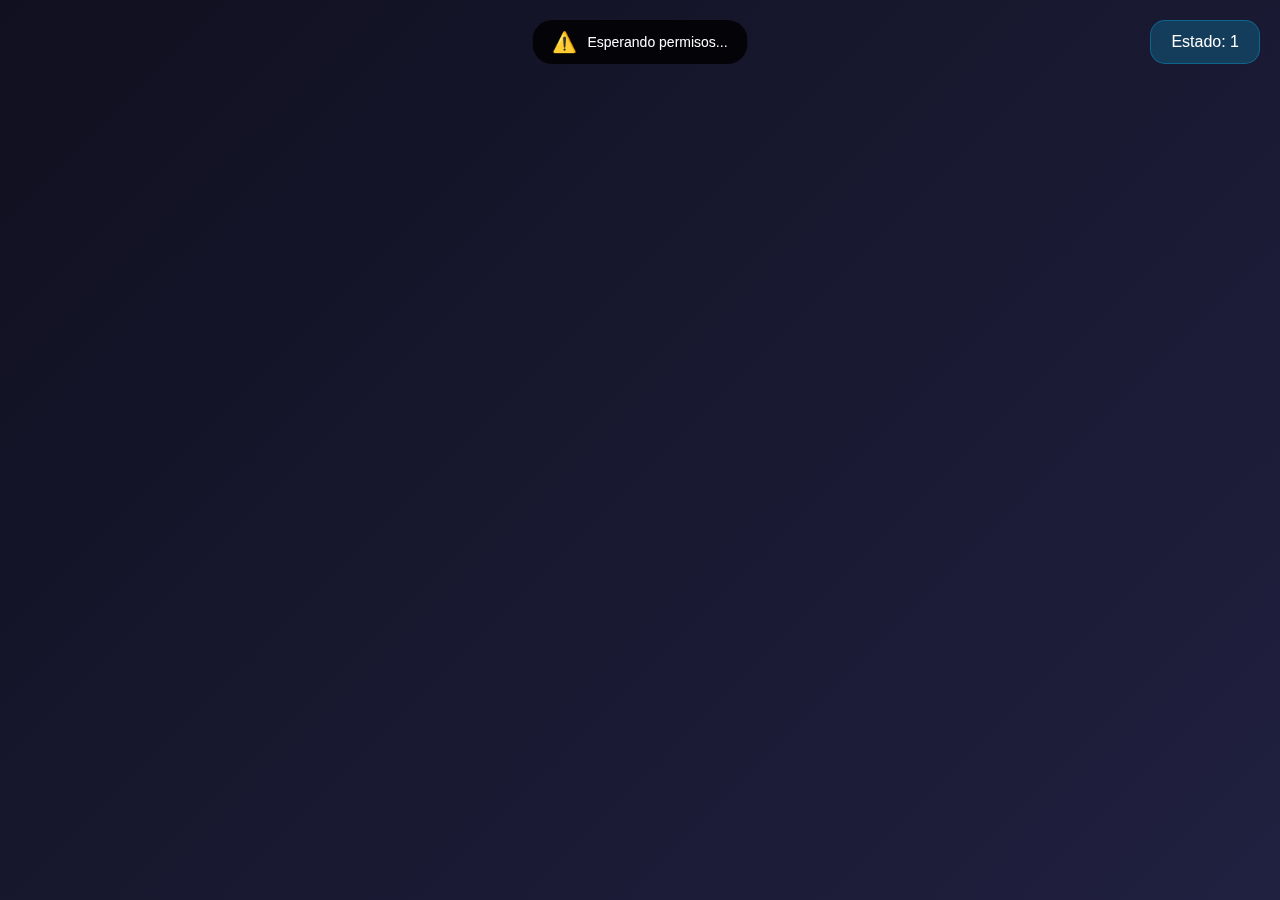
<file: unidad-4/proyectoNeron/public/Clientem1/index.html>
<!DOCTYPE html>
<html lang="es">
<head>
    <meta charset="UTF-8">
    <meta name="viewport" content="width=device-width, initial-scale=1.0">
    <title>Móvil 1</title>
    <link rel="stylesheet" href="style.css">
    <script src="https://cdn.socket.io/4.7.2/socket.io.min.js"></script>
</head>
<body>
    <!-- Estado 1 -->
    <div class="contenedor estado1">
        <h1>Control Manual</h1>
        <div id="controlsEstado1">
            <div class="slider-container">
                <label>Intensidad</label>
                <input type="range" id="intensidad" min="0" max="100" value="50">
                <div class="slider-value">
                    <span id="valorIntensidad">50</span>
                </div>
            </div>

            <div class="slider-container">
                <label>Velocidad</label>
                <input type="range" id="velocidad" min="0" max="10" value="5">
                <div class="slider-value">
                    <span id="valorVelocidad">5</span>
                </div>
            </div>

            <button id="enviar">Enviar datos</button>
            <div class="last-sent">
                <span>Último envío: </span>
                <span id="lastSentTime">-</span>
            </div>
        </div>
    </div>

    <!-- Estado 2 -->
    <div class="contenedor estado2">
        <h1>Detección de Impactos</h1>
        <div id="impactDisplay">
            <div class="impact-circle"></div>
            <div class="impact-value">
                <span id="currentImpact">0.0</span>
                <span class="unit">G</span>
            </div>
        </div>
        <div class="sensor-data">
            <div class="acceleration-data">
                <div class="sensor-value">
                    <span class="label">X:</span>
                    <span id="accelX">0.0</span>
                    <span class="unit">m/s²</span>
                </div>
                <div class="sensor-value">
                    <span class="label">Y:</span>
                    <span id="accelY">0.0</span>
                    <span class="unit">m/s²</span>
                </div>
                <div class="sensor-value">
                    <span class="label">Z:</span>
                    <span id="accelZ">0.0</span>
                    <span class="unit">m/s²</span>
                </div>
            </div>
            <div class="impact-threshold">
                <div class="threshold-bar">
                    <div class="threshold-indicator" id="impactIndicator"></div>
                </div>
                <div class="threshold-value">
                    Umbral: <span id="impactThreshold">15.0</span>
                    <span class="unit">G</span>
                </div>
                <div class="last-impact">
                    Último impacto: <span id="lastImpactTime">-</span>
                </div>
            </div>
        </div>
    </div>

    <!-- Estado 3 -->
    <div class="contenedor estado3">
        <h1>Detección de Movimientos</h1>
        <div id="movementDisplay">
            <div class="movement-circle"></div>
            <div class="movement-value">
                <span id="currentMovement">0.0</span>
                <span class="unit">m/s²</span>
            </div>
        </div>
        <div class="sensor-data">
            <div class="movement-data">
                <div class="sensor-value">
                    <span class="label">X:</span>
                    <span id="movX">0.0</span>
                    <span class="unit">m/s²</span>
                </div>
                <div class="sensor-value">
                    <span class="label">Y:</span>
                    <span id="movY">0.0</span>
                    <span class="unit">m/s²</span>
                </div>
                <div class="sensor-value">
                    <span class="label">Z:</span>
                    <span id="movZ">0.0</span>
                    <span class="unit">m/s²</span>
                </div>
            </div>
            <div class="movement-history">
                <canvas id="movementGraph"></canvas>
            </div>
            <div class="threshold-value">
                Umbral: <span id="movementThreshold">5.0</span>
                <span class="unit">m/s²</span>
            </div>
            <div class="last-movement">
                Último movimiento: <span id="lastMovementTime">-</span>
            </div>
        </div>
    </div>

    <div class="estado-indicator">
        <span class="estado-label">Estado:</span>
        <span id="estadoActual">1</span>
    </div>

    <div id="permissionStatus" class="permission-status">
        <span class="status-icon">⚠️</span>
        <span class="status-text">Esperando permisos...</span>
    </div>

    <script src="sketch.js"></script>
</body>
</html>
</file>
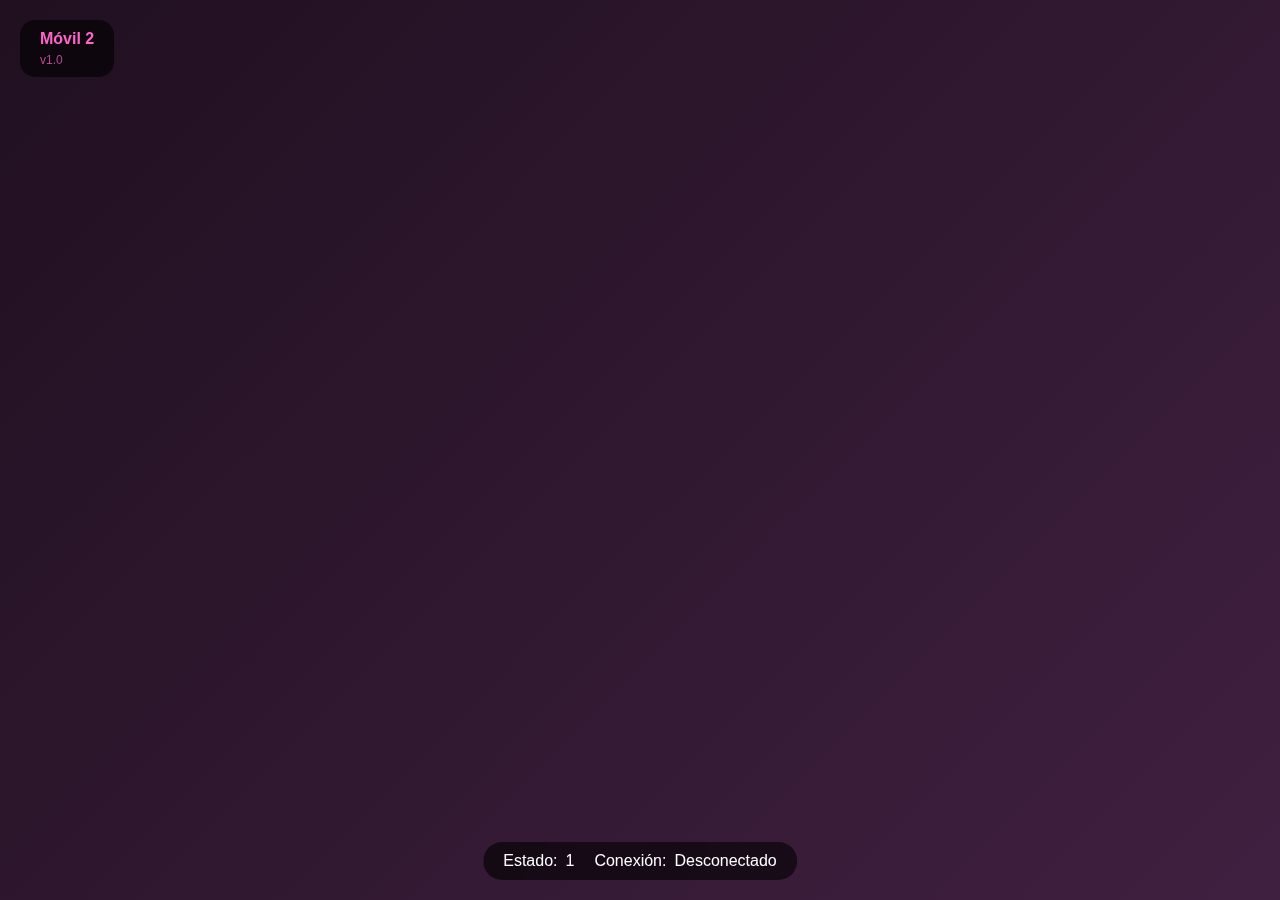
<file: unidad-4/proyectoNeron/public/Clientem2/index.html>
<!DOCTYPE html>
<html lang="es">
<head>
    <meta charset="UTF-8">
    <meta name="viewport" content="width=device-width, initial-scale=1.0">
    <title>Móvil 2</title>
    <link rel="stylesheet" href="style.css">
    <script src="https://cdn.socket.io/4.7.2/socket.io.min.js"></script>
</head>
<body>
    <!-- Estado 1: Control Manual -->
    <div class="contenedor estado1">
        <h1>Control Manual</h1>
        <div id="controlsEstado1">
            <div class="slider-container">
                <label for="brillo">Brillo</label>
                <input type="range" id="brillo" min="0" max="100" value="50">
                <div class="valor-display">
                    <span id="valorBrillo">50</span>
                </div>
                <div class="parameter-info">
                    Ajusta el nivel de brillo
                </div>
            </div>

            <div class="slider-container">
                <label for="frecuencia">Frecuencia</label>
                <input type="range" id="frecuencia" min="1" max="20" value="10">
                <div class="valor-display">
                    <span id="valorFrecuencia">10</span>
                </div>
                <div class="parameter-info">
                    Ajusta la velocidad de cambio
                </div>
            </div>

            <button id="enviar">Enviar Datos</button>
            <div class="status-message" id="lastSentMessage">
                Último envío: <span id="lastSentTime">-</span>
            </div>
        </div>
    </div>

    <!-- Estado 2: Control de Movimiento -->
    <div class="contenedor estado2">
        <h1>Control de Movimiento</h1>
        <div id="orientationDisplay">
            <div class="orientation-circle">
                <div class="orientation-marker"></div>
            </div>
            <div class="orientation-data">
                <div class="sensor-value">
                    <span class="label">Beta (X):</span>
                    <span id="rotationX">0.0°</span>
                </div>
                <div class="sensor-value">
                    <span class="label">Gamma (Y):</span>
                    <span id="rotationY">0.0°</span>
                </div>
            </div>
            <div class="status-message" id="orientationStatus">
                Última actualización: <span id="orientationUpdateTime">-</span>
            </div>
        </div>
    </div>

    <!-- Estado 3: Control de Volumen -->
    <div class="contenedor estado3">
        <h1>Control de Volumen</h1>
        <div id="audioDisplay">
            <div class="slider-container">
                <label for="volumen">Volumen</label>
                <input type="range" id="volumen" min="0" max="100" value="50">
                <div class="valor-display">
                    <span id="valorVolumen">50</span>
                </div>
                <div class="parameter-info">
                    Ajusta el nivel de volumen
                </div>
            </div>
            <div class="volume-visualizer">
                <div class="volume-bar">
                    <div id="volumeLevel" class="volume-level"></div>
                </div>
            </div>
            <div class="status-message" id="volumeStatus">
                Último envío: <span id="lastVolumeTime">-</span>
            </div>
        </div>
    </div>

    <!-- Indicadores de Estado y Conexión -->
    <div class="status-container">
        <div class="estado-indicator">
            <span class="label">Estado:</span>
            <span id="estadoActual">1</span>
        </div>
        <div class="conexion-indicator">
            <span class="label">Conexión:</span>
            <span id="connectionStatus">Desconectado</span>
        </div>
    </div>

    <div class="device-info">
        <span class="device-label">Móvil 2</span>
        <div class="version-info">v1.0</div>
    </div>

    <script src="sketch.js"></script>
</body>
</html>
</file>
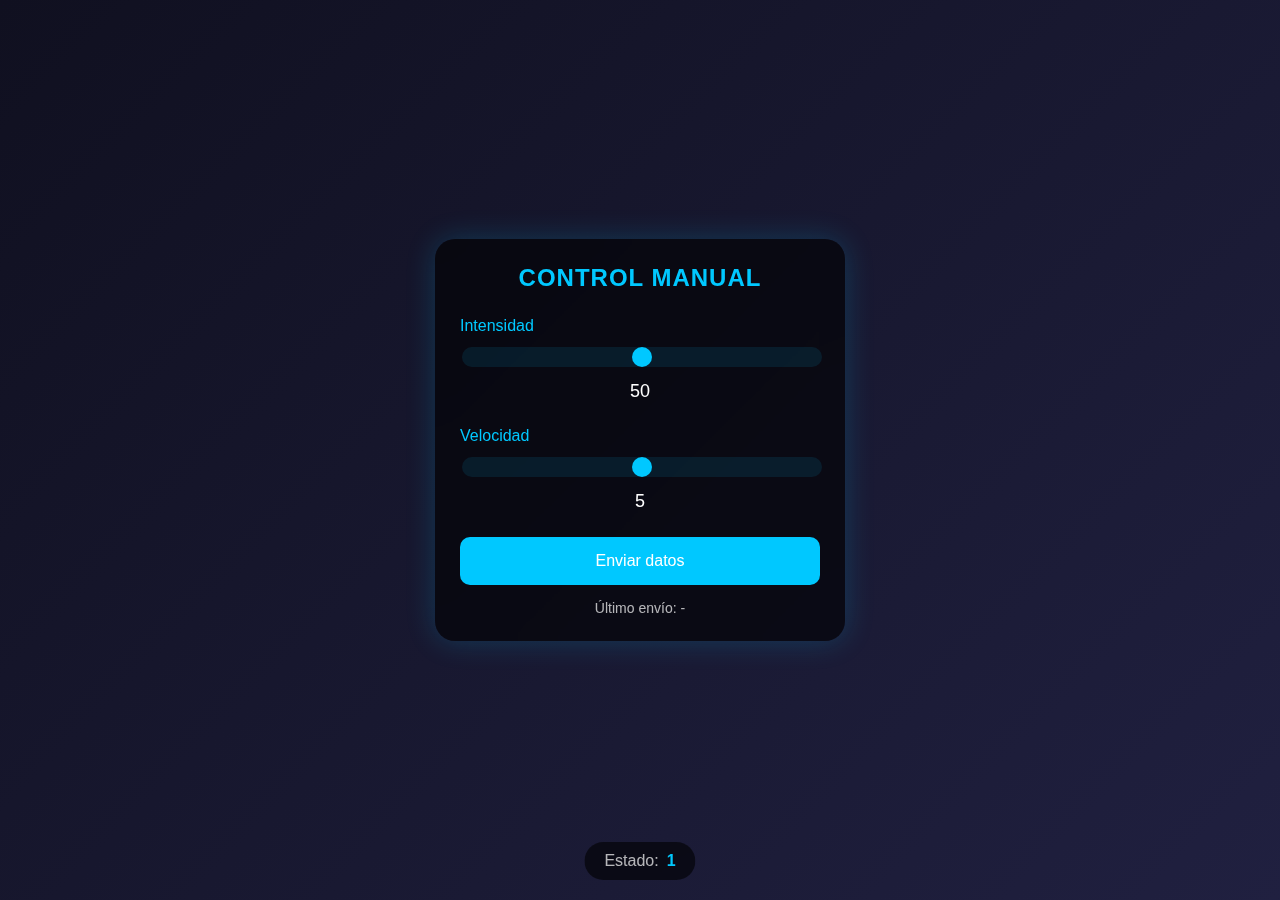
<file: unidad-5/proyecto/public/mobile/index.html>
<!DOCTYPE html>
<html lang="es">
<head>
    <meta charset="UTF-8">
    <meta name="viewport" content="width=device-width, initial-scale=1.0">
    <title>Móvil 1</title>
    <link rel="stylesheet" href="style.css">
    <script src="https://cdn.socket.io/4.7.2/socket.io.min.js"></script>
</head>
<body>
    <div class="contenedor">
        <h1>Control Manual</h1>
        <div id="controls">
            <div class="slider-container">
                <label>Intensidad</label>
                <input type="range" id="intensidad" min="0" max="100" value="50">
                <div class="slider-value">
                    <span id="valorIntensidad">50</span>
                </div>
            </div>

            <div class="slider-container">
                <label>Velocidad</label>
                <input type="range" id="velocidad" min="0" max="10" value="5">
                <div class="slider-value">
                    <span id="valorVelocidad">5</span>
                </div>
            </div>

            <button id="enviar">Enviar datos</button>
            <div class="last-sent">
                <span>Último envío: </span>
                <span id="lastSentTime">-</span>
            </div>
        </div>
    </div>

    <div class="estado-indicator">
        <span class="estado-label">Estado:</span>
        <span id="estadoActual">1</span>
    </div>

    <script src="sketch.js"></script>
</body>
</html>
</file>
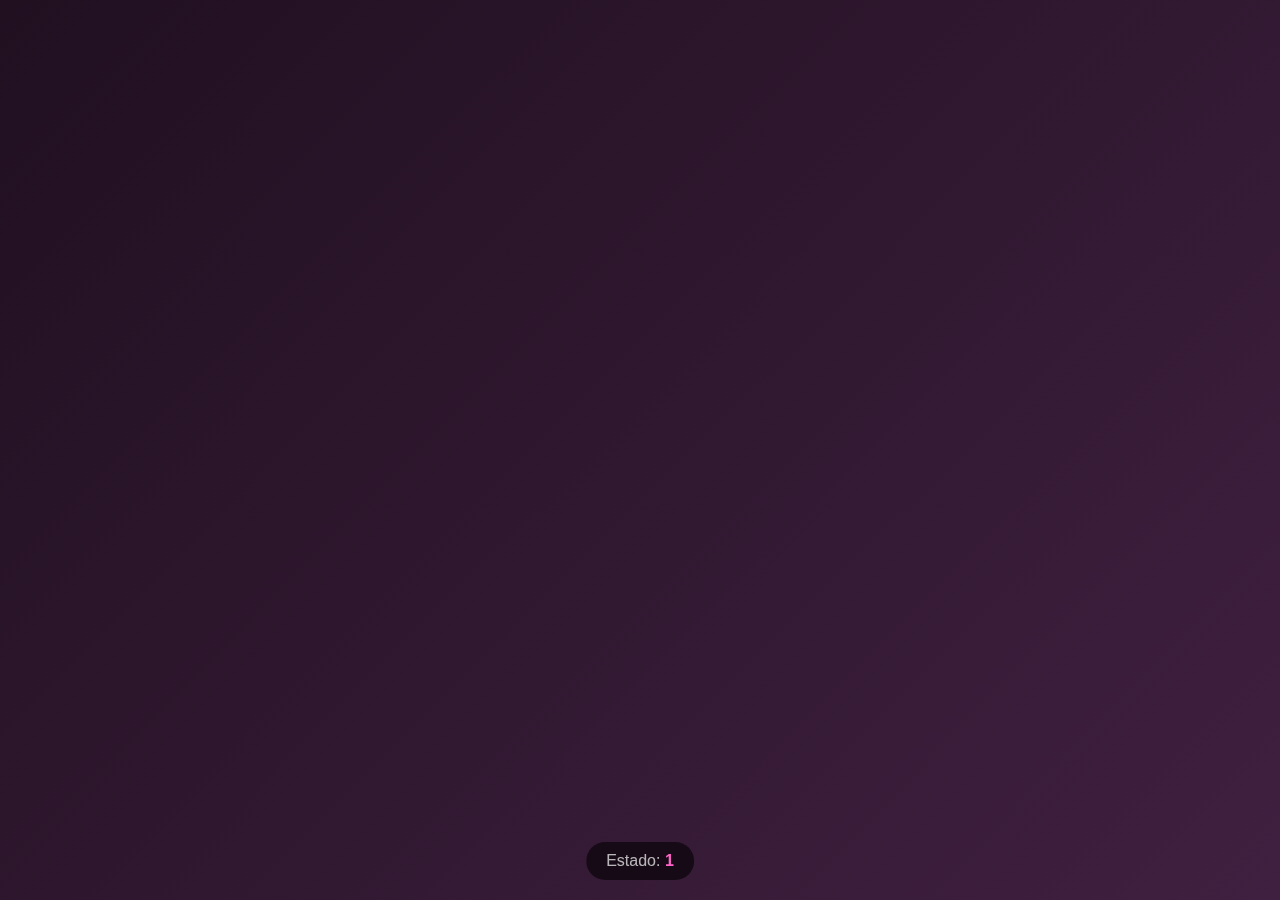
<file: unidad-6/proyecto/public/mobile/index.html>
<!DOCTYPE html>
<html lang="es">
<head>
    <meta charset="UTF-8">
    <meta name="viewport" content="width=device-width, initial-scale=1.0">
    <title>Móvil 1</title>
    <link rel="stylesheet" href="style.css">
    <script src="https://cdn.socket.io/4.7.2/socket.io.min.js"></script>
</head>
<body>
    <!-- Estado 1: Control Manual -->
    <div id="estado1Controls" class="contenedor estado-controls">
        <h1>Control Manual</h1>
        <div id="controls">
            <div class="slider-container">
                <label>Intensidad</label>
                <input type="range" id="intensidad" min="0" max="100" value="50">
                <div class="slider-value">
                    <span id="valorIntensidad">50</span>
                </div>
            </div>

            <div class="slider-container">
                <label>Velocidad</label>
                <input type="range" id="velocidad" min="0" max="10" value="5">
                <div class="slider-value">
                    <span id="valorVelocidad">5</span>
                </div>
            </div>

            <button id="enviar">Enviar datos</button>
            <div class="last-sent">
                <span>Último envío: </span>
                <span id="lastSentTime">-</span>
            </div>
        </div>
    </div>

    <!-- Estado 2: Control de Impactos -->
    <div id="estado2Controls" class="contenedor estado-controls">
        <h1>Control de Impactos</h1>
        <div class="impact-container">
            <div id="impactFeedback" class="impact-circle">
                <span>¡GOLPEA!</span>
            </div>
            <div class="impact-info">
                <div>Fuerza: <span id="impactForce">0</span></div>
                <div>Último impacto: <span id="lastImpactTime">-</span></div>
            </div>
        </div>
    </div>

    <div class="estado-indicator">
        <span class="estado-label">Estado:</span>
        <span id="estadoActual">1</span>
    </div>

    <script src="sketch.js"></script>
</body>
</html>
</file>
<file: unidad-4/proyectoNeron/public/Clientem1/style.css>
/* Base Styles */
body {
    margin: 0;
    padding: 20px;
    min-height: 100vh;
    background: linear-gradient(135deg, #101020, #202040);
    color: #fff;
    font-family: Arial, sans-serif;
    display: flex;
    justify-content: center;
    align-items: center;
    box-sizing: border-box;
    transition: background-color 0.3s ease;
}

.contenedor {
    background: rgba(0, 0, 0, 0.6);
    padding: 25px;
    border-radius: 20px;
    box-shadow: 0 0 30px rgba(0, 200, 255, 0.2);
    backdrop-filter: blur(10px);
    width: 100%;
    max-width: 360px;
    display: none;
    position: relative;
}

.contenedor.active {
    display: block;
    animation: fadeIn 0.5s ease-out;
}

/* Headers */
h1 {
    margin: 0 0 25px 0;
    color: #00c8ff;
    font-size: 24px;
    text-align: center;
    text-transform: uppercase;
    letter-spacing: 1px;
}

/* Estado 1: Sliders & Controls */
.slider-container {
    margin-bottom: 25px;
}

.slider-container label {
    display: block;
    margin-bottom: 10px;
    color: #00c8ff;
    font-size: 16px;
}

input[type="range"] {
    width: 100%;
    height: 6px;
    background: rgba(0, 200, 255, 0.2);
    border-radius: 3px;
    -webkit-appearance: none;
    margin: 15px 0;
}

input[type="range"]::-webkit-slider-thumb {
    -webkit-appearance: none;
    width: 20px;
    height: 20px;
    background: #00c8ff;
    border-radius: 50%;
    cursor: pointer;
    box-shadow: 0 0 10px rgba(0, 200, 255, 0.5);
}

.slider-value {
    text-align: center;
    font-size: 18px;
    color: #00c8ff;
    margin-top: 5px;
}

button {
    width: 100%;
    padding: 15px;
    border: none;
    border-radius: 12px;
    background: #00c8ff;
    color: #fff;
    font-size: 16px;
    font-weight: bold;
    cursor: pointer;
    transition: all 0.3s ease;
    text-transform: uppercase;
    letter-spacing: 1px;
}

button:hover {
    background: #00a0cc;
    transform: scale(1.02);
}

/* Estado 2 & 3: Motion Displays */
#impactDisplay, #movementDisplay {
    position: relative;
    width: 200px;
    height: 200px;
    margin: 0 auto 20px;
}

.impact-circle, .movement-circle {
    position: absolute;
    top: 50%;
    left: 50%;
    transform: translate(-50%, -50%);
    width: 150px;
    height: 150px;
    border-radius: 50%;
    border: 3px solid #00c8ff;
    transition: all 0.3s ease;
}

.impact-circle.active {
    animation: pulseRed 0.5s ease-out;
    border-color: #ff0000;
}

.movement-circle.active {
    animation: pulseGreen 0.5s ease-out;
    border-color: #00ff00;
}

.impact-value, .movement-value {
    position: absolute;
    top: 50%;
    left: 50%;
    transform: translate(-50%, -50%);
    font-size: 24px;
    color: #00c8ff;
    font-weight: bold;
    text-align: center;
    width: 100%;
}

.unit {
    font-size: 0.8em;
    color: rgba(0, 200, 255, 0.7);
    margin-left: 5px;
}

/* Sensor Data Display */
.sensor-data {
    background: rgba(0, 200, 255, 0.1);
    border-radius: 15px;
    padding: 20px;
    margin-top: 20px;
}

.sensor-value {
    display: flex;
    align-items: center;
    gap: 10px;
    margin: 10px 0;
    font-size: 16px;
}

.sensor-value .label {
    min-width: 30px;
    color: #00c8ff;
}

.sensor-value span:not(.label):not(.unit) {
    flex-grow: 1;
    text-align: right;
}

/* Threshold Visualization */
.threshold-bar {
    height: 6px;
    background: rgba(0, 200, 255, 0.2);
    border-radius: 3px;
    margin: 15px 0;
    position: relative;
    overflow: hidden;
}

.threshold-indicator {
    position: absolute;
    height: 100%;
    background: #00c8ff;
    border-radius: 3px;
    transition: width 0.3s ease;
    width: 0;
}

.threshold-value {
    text-align: right;
    font-size: 14px;
    color: #00c8ff;
}

.last-sent, .last-impact, .last-movement {
    margin-top: 10px;
    font-size: 14px;
    color: rgba(0, 200, 255, 0.7);
    text-align: center;
}

/* Permission Status */
.permission-status {
    position: fixed;
    top: 20px;
    left: 50%;
    transform: translateX(-50%);
    background: rgba(0, 0, 0, 0.8);
    padding: 10px 20px;
    border-radius: 20px;
    display: flex;
    align-items: center;
    gap: 10px;
    z-index: 1000;
    backdrop-filter: blur(5px);
}

.status-icon {
    font-size: 20px;
}

.status-text {
    font-size: 14px;
}

/* Estado Indicator */
.estado-indicator {
    position: fixed;
    top: 20px;
    right: 20px;
    padding: 12px 20px;
    background: rgba(0, 200, 255, 0.2);
    border-radius: 15px;
    backdrop-filter: blur(5px);
    font-size: 16px;
    border: 1px solid rgba(0, 200, 255, 0.3);
}

/* Animations */
@keyframes fadeIn {
    from { opacity: 0; transform: translateY(20px); }
    to { opacity: 1; transform: translateY(0); }
}

@keyframes pulseRed {
    0% { transform: translate(-50%, -50%) scale(1); background: rgba(255, 0, 0, 0); }
    50% { transform: translate(-50%, -50%) scale(1.2); background: rgba(255, 0, 0, 0.2); }
    100% { transform: translate(-50%, -50%) scale(1); background: rgba(255, 0, 0, 0); }
}

@keyframes pulseGreen {
    0% { transform: translate(-50%, -50%) scale(1); background: rgba(0, 255, 0, 0); }
    50% { transform: translate(-50%, -50%) scale(1.2); background: rgba(0, 255, 0, 0.2); }
    100% { transform: translate(-50%, -50%) scale(1); background: rgba(0, 255, 0, 0); }
}

/* Responsive Design */
@media (max-width: 480px) {
    body {
        padding: 10px;
    }

    .contenedor {
        padding: 20px;
    }

    h1 {
        font-size: 20px;
    }

    .impact-circle, .movement-circle {
        width: 120px;
        height: 120px;
    }

    .estado-indicator {
        top: 10px;
        right: 10px;
        font-size: 14px;
        padding: 8px 15px;
    }

    .permission-status {
        font-size: 12px;
        padding: 8px 15px;
    }

    .sensor-value {
        font-size: 14px;
    }
}
</file>
<file: unidad-4/proyectoNeron/public/Clientem2/style.css>
/* Base Styles */
body {
    margin: 0;
    padding: 20px;
    min-height: 100vh;
    background: linear-gradient(135deg, #201020, #402040);
    color: #fff;
    font-family: Arial, sans-serif;
    display: flex;
    justify-content: center;
    align-items: center;
    box-sizing: border-box;
}

.contenedor {
    background: rgba(255, 255, 255, 0.05);
    padding: 25px;
    border-radius: 20px;
    box-shadow: 0 0 30px rgba(255, 100, 200, 0.2);
    backdrop-filter: blur(10px);
    width: 100%;
    max-width: 350px;
    display: none;
    position: relative;
    margin-bottom: 60px;
}

.contenedor.active {
    display: block;
    animation: fadeIn 0.3s ease-out;
}

h1 {
    color: #ff64c8;
    text-align: center;
    margin-bottom: 25px;
    font-size: 24px;
    text-transform: uppercase;
    letter-spacing: 1px;
}

/* Sliders & Controls */
.slider-container {
    margin-bottom: 25px;
}

.slider-container label {
    display: block;
    color: #ff64c8;
    margin-bottom: 10px;
    font-size: 16px;
}

input[type="range"] {
    width: 100%;
    height: 4px;
    background: rgba(255, 100, 200, 0.2);
    border-radius: 2px;
    -webkit-appearance: none;
    margin: 15px 0;
}

input[type="range"]::-webkit-slider-thumb {
    -webkit-appearance: none;
    width: 20px;
    height: 20px;
    background: #ff64c8;
    border-radius: 50%;
    cursor: pointer;
    box-shadow: 0 0 10px rgba(255, 100, 200, 0.5);
}

.valor-display {
    text-align: center;
    color: #ff64c8;
    margin-top: 8px;
    font-size: 18px;
}

.parameter-info {
    text-align: center;
    color: rgba(255, 100, 200, 0.7);
    font-size: 12px;
    margin-top: 5px;
}

button {
    width: 100%;
    padding: 15px;
    background: #ff64c8;
    border: none;
    border-radius: 12px;
    color: white;
    font-size: 16px;
    font-weight: bold;
    cursor: pointer;
    transition: all 0.3s ease;
    text-transform: uppercase;
    letter-spacing: 1px;
}

button:hover {
    background: #ff32b0;
    transform: scale(1.02);
}

/* Orientation Display */
.orientation-circle {
    width: 150px;
    height: 150px;
    border: 3px solid #ff64c8;
    border-radius: 50%;
    margin: 20px auto;
    position: relative;
    transition: transform 0.1s ease;
}

.orientation-marker {
    position: absolute;
    top: 50%;
    left: 50%;
    width: 10px;
    height: 10px;
    background: #ff64c8;
    border-radius: 50%;
    transform: translate(-50%, -50%);
}

.orientation-data {
    text-align: center;
    margin-top: 20px;
    background: rgba(255, 100, 200, 0.1);
    padding: 15px;
    border-radius: 12px;
}

.sensor-value {
    margin: 10px 0;
    color: #ff64c8;
    display: flex;
    justify-content: space-between;
    padding: 0 20px;
}

/* Volume Control */
.volume-visualizer {
    height: 150px;
    background: rgba(255, 100, 200, 0.1);
    border-radius: 12px;
    margin: 20px 0;
    padding: 20px;
    display: flex;
    align-items: center;
}

.volume-bar {
    width: 100%;
    height: 20px;
    background: rgba(255, 100, 200, 0.2);
    border-radius: 10px;
    overflow: hidden;
    position: relative;
}

.volume-level {
    position: absolute;
    left: 0;
    top: 0;
    height: 100%;
    background: #ff64c8;
    transition: width 0.3s ease;
}

/* Status Messages */
.status-message {
    margin-top: 15px;
    padding: 10px;
    background: rgba(255, 100, 200, 0.1);
    border-radius: 8px;
    text-align: center;
    font-size: 14px;
    color: #ff64c8;
}

.status-container {
    position: fixed;
    bottom: 20px;
    left: 50%;
    transform: translateX(-50%);
    display: flex;
    gap: 20px;
    background: rgba(0, 0, 0, 0.6);
    padding: 10px 20px;
    border-radius: 20px;
    backdrop-filter: blur(10px);
    z-index: 1000;
}

.estado-indicator, .conexion-indicator {
    display: flex;
    gap: 8px;
    align-items: center;
}

/* Device Info */
.device-info {
    position: fixed;
    top: 20px;
    left: 20px;
    background: rgba(0, 0, 0, 0.6);
    padding: 10px 20px;
    border-radius: 15px;
    backdrop-filter: blur(5px);
}

.device-label {
    color: #ff64c8;
    font-weight: bold;
}

.version-info {
    font-size: 12px;
    color: rgba(255, 100, 200, 0.7);
    margin-top: 5px;
}

/* Connection Status */
#connectionStatus.connected {
    color: #00ff00;
}

#connectionStatus.disconnected {
    color: #ff0000;
}

/* Animations */
@keyframes fadeIn {
    from { opacity: 0; transform: translateY(10px); }
    to { opacity: 1; transform: translateY(0); }
}

@keyframes sendPulse {
    0% { transform: scale(1); }
    50% { transform: scale(0.95); background-color: #ff32b0; }
    100% { transform: scale(1); }
}

/* Responsive Design */
@media (max-width: 480px) {
    body {
        padding: 10px;
    }
    
    .contenedor {
        padding: 15px;
    }
    
    h1 {
        font-size: 20px;
    }
    
    .orientation-circle {
        width: 120px;
        height: 120px;
    }
    
    .status-container {
        font-size: 14px;
        padding: 8px 15px;
    }
    
    .device-info {
        padding: 8px 15px;
        font-size: 14px;
    }
}
</file>
<file: unidad-5/proyecto/public/mobile/style.css>
body {
    margin: 0;
    padding: 20px;
    min-height: 100vh;
    background: linear-gradient(135deg, #101020, #202040);
    color: #fff;
    font-family: Arial, sans-serif;
    display: flex;
    flex-direction: column;
    justify-content: center;
    align-items: center;
    box-sizing: border-box;
}

.contenedor {
    background: rgba(0, 0, 0, 0.6);
    padding: 25px;
    border-radius: 20px;
    box-shadow: 0 0 30px rgba(0, 200, 255, 0.2);
    backdrop-filter: blur(10px);
    width: 100%;
    max-width: 360px;
    margin-bottom: 20px;
}

h1 {
    margin: 0 0 25px 0;
    color: #00c8ff;
    font-size: 24px;
    text-align: center;
    text-transform: uppercase;
    letter-spacing: 1px;
}

.slider-container {
    margin-bottom: 25px;
}

.slider-container label {
    display: block;
    margin-bottom: 10px;
    color: #00c8ff;
}

input[type="range"] {
    width: 100%;
    height: 20px;
    -webkit-appearance: none;
    background: rgba(0, 200, 255, 0.1);
    border-radius: 10px;
    outline: none;
}

input[type="range"]::-webkit-slider-thumb {
    -webkit-appearance: none;
    width: 20px;
    height: 20px;
    background: #00c8ff;
    border-radius: 50%;
    cursor: pointer;
    transition: all 0.3s ease;
}

input[type="range"]::-webkit-slider-thumb:hover {
    transform: scale(1.2);
    background: #fff;
}

.slider-value {
    text-align: center;
    margin-top: 10px;
    color: #fff;
    font-size: 18px;
}

button {
    width: 100%;
    padding: 15px;
    background: #00c8ff;
    border: none;
    border-radius: 10px;
    color: #fff;
    font-size: 16px;
    cursor: pointer;
    transition: all 0.3s ease;
}

button:hover {
    background: #00a0cc;
    transform: scale(0.98);
}

.last-sent {
    margin-top: 15px;
    text-align: center;
    color: rgba(255, 255, 255, 0.7);
    font-size: 14px;
}

.estado-indicator {
    position: fixed;
    bottom: 20px;
    left: 50%;
    transform: translateX(-50%);
    background: rgba(0, 0, 0, 0.6);
    padding: 10px 20px;
    border-radius: 20px;
    backdrop-filter: blur(10px);
    display: flex;
    gap: 8px;
    align-items: center;
}

.estado-label {
    color: rgba(255, 255, 255, 0.7);
}

#estadoActual {
    color: #00c8ff;
    font-weight: bold;
}

@media (max-width: 480px) {
    body {
        padding: 15px;
    }
    
    .contenedor {
        padding: 20px;
    }
    
    h1 {
        font-size: 20px;
    }
    
    button {
        padding: 12px;
    }
}
</file>
<file: unidad-6/proyecto/public/mobile/style.css>
body {
    margin: 0;
    padding: 20px;
    min-height: 100vh;
    background: linear-gradient(135deg, #201020, #402040);
    color: #fff;
    font-family: Arial, sans-serif;
    display: flex;
    flex-direction: column;
    justify-content: center;
    align-items: center;
    box-sizing: border-box;
}

.contenedor {
    background: rgba(255, 255, 255, 0.05);
    padding: 25px;
    border-radius: 20px;
    box-shadow: 0 0 30px rgba(255, 100, 200, 0.2);
    backdrop-filter: blur(10px);
    width: 100%;
    max-width: 350px;
    margin-bottom: 60px;
}

/* Control de estados */
.estado-controls {
    display: none;
}

body[data-estado="1"] #estado1Controls,
body[data-estado="2"] #estado2Controls {
    display: block;
}

h1 {
    color: #ff64c8;
    text-align: center;
    margin-bottom: 25px;
    font-size: 24px;
    text-transform: uppercase;
    letter-spacing: 1px;
}

.slider-container {
    margin-bottom: 20px;
}

.slider-container label {
    display: block;
    margin-bottom: 10px;
    color: #ff64c8;
}

input[type="range"] {
    width: 100%;
    height: 20px;
    -webkit-appearance: none;
    background: rgba(255, 100, 200, 0.1);
    border-radius: 10px;
}

input[type="range"]::-webkit-slider-thumb {
    -webkit-appearance: none;
    width: 20px;
    height: 20px;
    background: #ff64c8;
    border-radius: 50%;
    cursor: pointer;
    transition: transform 0.2s;
}

input[type="range"]::-webkit-slider-thumb:hover {
    transform: scale(1.2);
}

.slider-value {
    text-align: center;
    margin-top: 10px;
    font-size: 18px;
}

button {
    width: 100%;
    padding: 15px;
    background: #ff64c8;
    border: none;
    border-radius: 10px;
    color: #fff;
    font-size: 16px;
    cursor: pointer;
    transition: all 0.3s ease;
}

button:hover {
    background: #ff32b1;
    transform: scale(0.98);
}

.last-sent {
    margin-top: 15px;
    text-align: center;
    color: rgba(255, 255, 255, 0.7);
}

/* Estado 2: Impactos */
.impact-container {
    text-align: center;
    padding: 20px;
}

.impact-circle {
    width: 200px;
    height: 200px;
    border-radius: 50%;
    background: rgba(255, 100, 200, 0.2);
    border: 3px solid rgba(255, 100, 200, 0.6);
    margin: 20px auto;
    display: flex;
    align-items: center;
    justify-content: center;
    font-size: 24px;
    color: #fff;
    transition: all 0.2s ease;
}

.impact-info {
    margin-top: 20px;
    display: grid;
    gap: 10px;
}

.impact-info div {
    background: rgba(255, 100, 200, 0.1);
    padding: 12px;
    border-radius: 8px;
    font-size: 16px;
}

/* Animaciones */
@keyframes pulse {
    0% { transform: scale(1); opacity: 0.6; }
    50% { transform: scale(1.05); opacity: 0.8; }
    100% { transform: scale(1); opacity: 0.6; }
}

body[data-estado="2"] .impact-circle {
    animation: pulse 2s infinite;
}

@keyframes impact {
    0% { transform: scale(1.2); background: rgba(255, 100, 200, 0.4); }
    100% { transform: scale(1); background: rgba(255, 100, 200, 0.2); }
}

.impact-active {
    animation: impact 0.3s ease-out;
}

.estado-indicator {
    position: fixed;
    bottom: 20px;
    left: 50%;
    transform: translateX(-50%);
    background: rgba(0, 0, 0, 0.6);
    padding: 10px 20px;
    border-radius: 20px;
    backdrop-filter: blur(10px);
}

.estado-label {
    color: rgba(255, 255, 255, 0.7);
}

#estadoActual {
    color: #ff64c8;
    font-weight: bold;
}

@media (max-width: 480px) {
    .impact-circle {
        width: 150px;
        height: 150px;
        font-size: 20px;
    }

    .impact-info {
        font-size: 14px;
    }
}
</file>
